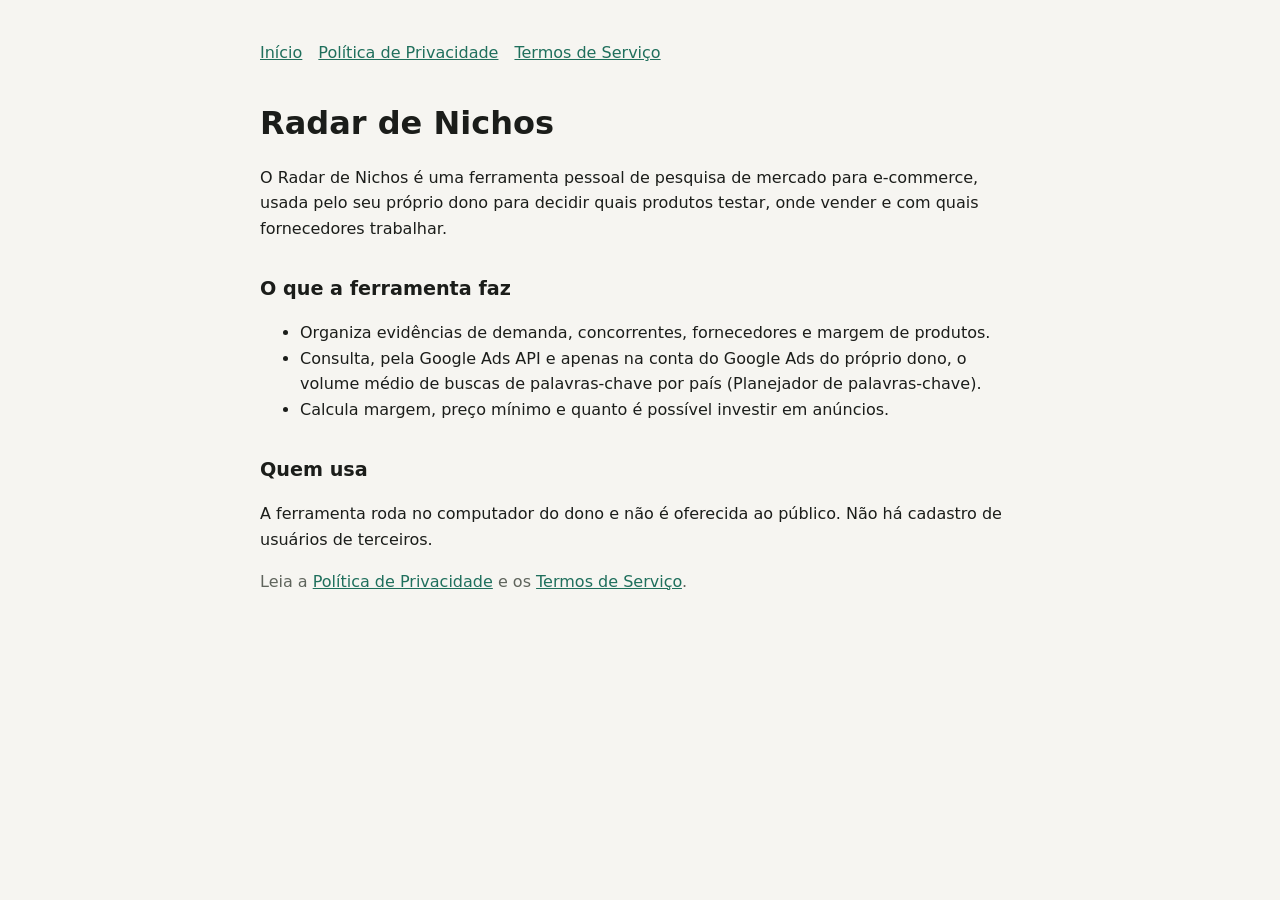
<file: index.html>
<!doctype html>
<html lang="pt-BR">
<head>
<meta charset="utf-8">
<meta name="viewport" content="width=device-width, initial-scale=1">
<title>Radar de Nichos</title>
<meta name="description" content="Ferramenta pessoal de pesquisa de mercado para e-commerce.">
<!-- GOOGLE_SITE_VERIFICATION -->
<link rel="stylesheet" href="estilo.css">
</head>
<body>
<main>
<nav><a href="./">Início</a><a href="privacidade.html">Política de Privacidade</a><a href="termos.html">Termos de Serviço</a></nav>
<h1>Radar de Nichos</h1>
<p>O Radar de Nichos é uma ferramenta pessoal de pesquisa de mercado para e-commerce, usada pelo seu próprio dono para decidir quais produtos testar, onde vender e com quais fornecedores trabalhar.</p>
<h2>O que a ferramenta faz</h2>
<ul>
<li>Organiza evidências de demanda, concorrentes, fornecedores e margem de produtos.</li>
<li>Consulta, pela Google Ads API e apenas na conta do Google Ads do próprio dono, o volume médio de buscas de palavras-chave por país (Planejador de palavras-chave).</li>
<li>Calcula margem, preço mínimo e quanto é possível investir em anúncios.</li>
</ul>
<h2>Quem usa</h2>
<p>A ferramenta roda no computador do dono e não é oferecida ao público. Não há cadastro de usuários de terceiros.</p>
<p class="muted">Leia a <a href="privacidade.html">Política de Privacidade</a> e os <a href="termos.html">Termos de Serviço</a>.</p>
</main>
</body>
</html>
</file>
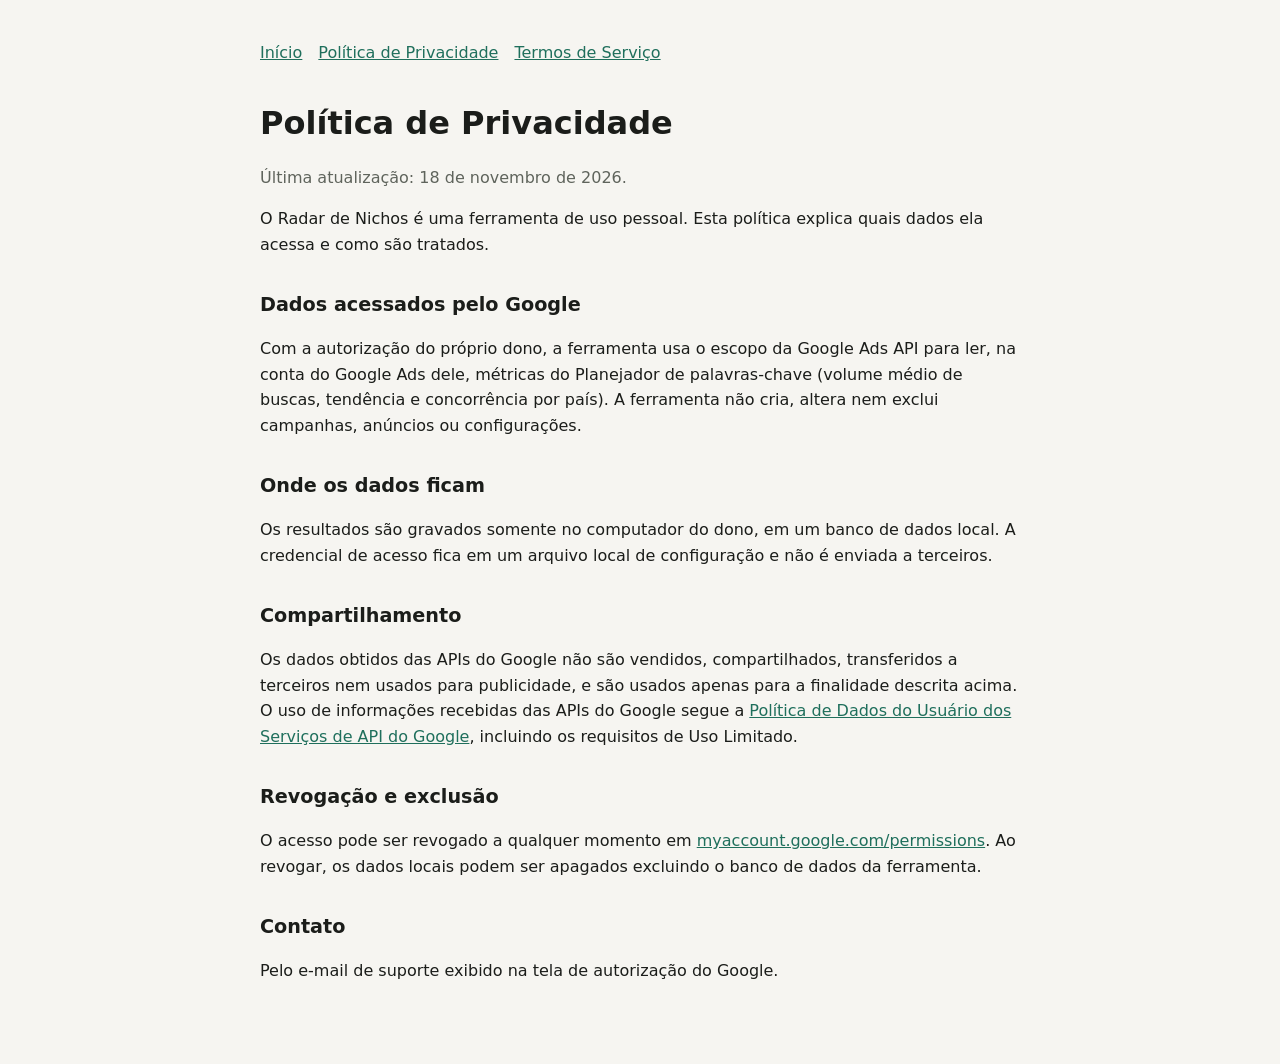
<file: privacidade.html>
<!doctype html>
<html lang="pt-BR">
<head>
<meta charset="utf-8">
<meta name="viewport" content="width=device-width, initial-scale=1">
<title>Política de Privacidade · Radar de Nichos</title>
<link rel="stylesheet" href="estilo.css">
</head>
<body>
<main>
<nav><a href="./">Início</a><a href="privacidade.html">Política de Privacidade</a><a href="termos.html">Termos de Serviço</a></nav>
<h1>Política de Privacidade</h1>
<p class="muted">Última atualização: 18 de novembro de 2026.</p>
<p>O Radar de Nichos é uma ferramenta de uso pessoal. Esta política explica quais dados ela acessa e como são tratados.</p>
<h2>Dados acessados pelo Google</h2>
<p>Com a autorização do próprio dono, a ferramenta usa o escopo da Google Ads API para ler, na conta do Google Ads dele, métricas do Planejador de palavras-chave (volume médio de buscas, tendência e concorrência por país). A ferramenta não cria, altera nem exclui campanhas, anúncios ou configurações.</p>
<h2>Onde os dados ficam</h2>
<p>Os resultados são gravados somente no computador do dono, em um banco de dados local. A credencial de acesso fica em um arquivo local de configuração e não é enviada a terceiros.</p>
<h2>Compartilhamento</h2>
<p>Os dados obtidos das APIs do Google não são vendidos, compartilhados, transferidos a terceiros nem usados para publicidade, e são usados apenas para a finalidade descrita acima. O uso de informações recebidas das APIs do Google segue a <a href="https://developers.google.com/terms/api-services-user-data-policy">Política de Dados do Usuário dos Serviços de API do Google</a>, incluindo os requisitos de Uso Limitado.</p>
<h2>Revogação e exclusão</h2>
<p>O acesso pode ser revogado a qualquer momento em <a href="https://myaccount.google.com/permissions">myaccount.google.com/permissions</a>. Ao revogar, os dados locais podem ser apagados excluindo o banco de dados da ferramenta.</p>
<h2>Contato</h2>
<p>Pelo e-mail de suporte exibido na tela de autorização do Google.</p>
</main>
</body>
</html>
</file>
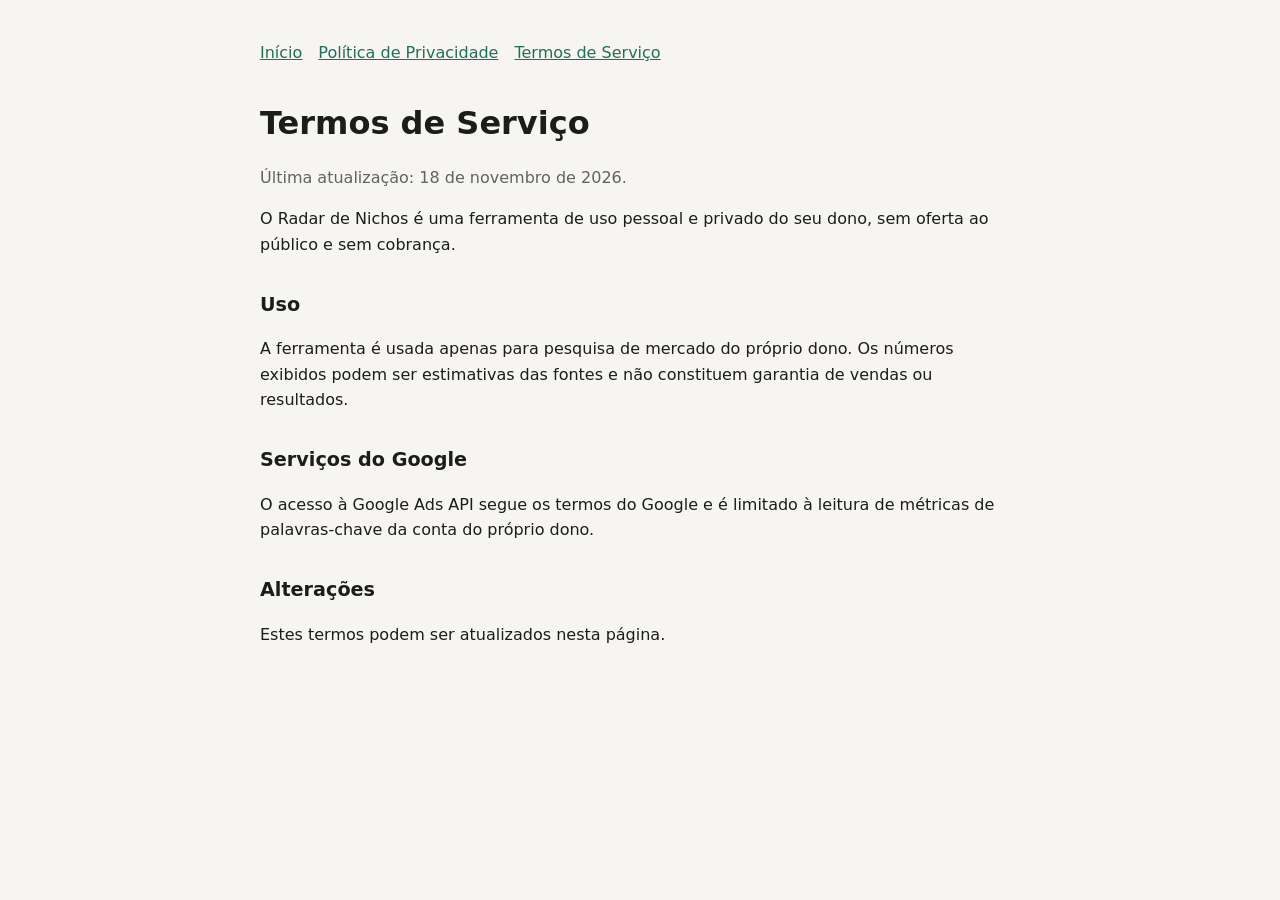
<file: termos.html>
<!doctype html>
<html lang="pt-BR">
<head>
<meta charset="utf-8">
<meta name="viewport" content="width=device-width, initial-scale=1">
<title>Termos de Serviço · Radar de Nichos</title>
<link rel="stylesheet" href="estilo.css">
</head>
<body>
<main>
<nav><a href="./">Início</a><a href="privacidade.html">Política de Privacidade</a><a href="termos.html">Termos de Serviço</a></nav>
<h1>Termos de Serviço</h1>
<p class="muted">Última atualização: 18 de novembro de 2026.</p>
<p>O Radar de Nichos é uma ferramenta de uso pessoal e privado do seu dono, sem oferta ao público e sem cobrança.</p>
<h2>Uso</h2>
<p>A ferramenta é usada apenas para pesquisa de mercado do próprio dono. Os números exibidos podem ser estimativas das fontes e não constituem garantia de vendas ou resultados.</p>
<h2>Serviços do Google</h2>
<p>O acesso à Google Ads API segue os termos do Google e é limitado à leitura de métricas de palavras-chave da conta do próprio dono.</p>
<h2>Alterações</h2>
<p>Estes termos podem ser atualizados nesta página.</p>
</main>
</body>
</html>
</file>
<file: estilo.css>
:root { color-scheme: light dark; --bg: #f6f5f1; --fg: #1b1d1a; --muted: #5f645c; --accent: #1f6f5c; }
@media (prefers-color-scheme: dark) { :root { --bg: #0e100f; --fg: #e9ece8; --muted: #9aa29b; --accent: #4fd1a5; } }
body { margin: 0; background: var(--bg); color: var(--fg); font: 16px/1.6 system-ui, -apple-system, "Segoe UI", Roboto, sans-serif; }
main { max-width: 760px; margin: 0 auto; padding: 2.5rem 16px 4rem; }
h1 { font-size: 2rem; margin: 0 0 .5rem; } h2 { margin-top: 2rem; font-size: 1.2rem; }
a { color: var(--accent); } .muted { color: var(--muted); } nav { display: flex; gap: 1rem; margin-bottom: 2rem; flex-wrap: wrap; }
</file>
